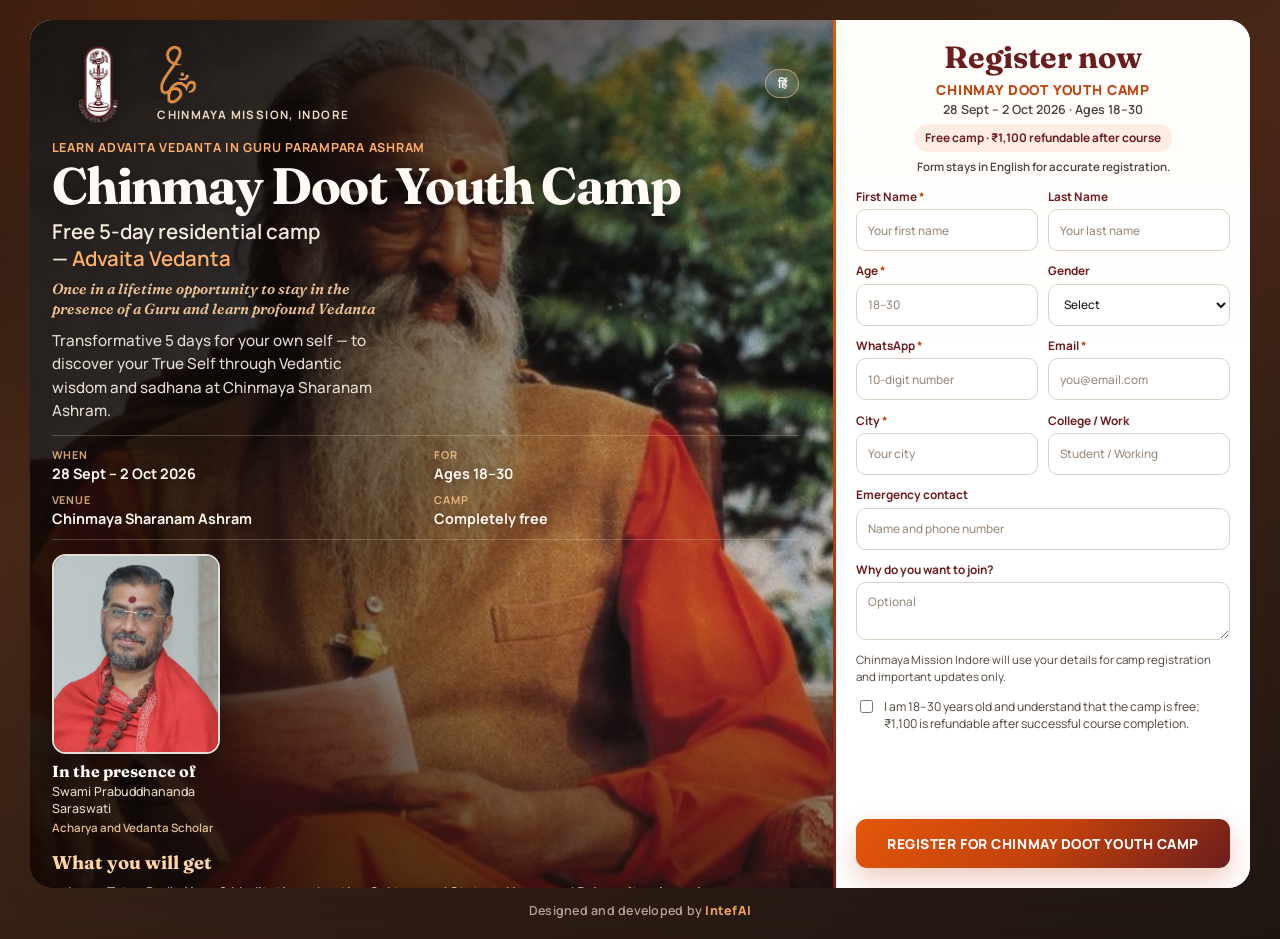
<file: index.html>
<!DOCTYPE html>
<html lang="en">
<head>
  <meta charset="UTF-8" />
  <meta name="viewport" content="width=device-width, initial-scale=1.0" />
  <title>Chinmay Doot Youth Camp | Chinmaya Mission Indore</title>
  <meta
    name="description"
    content="Free 5-day Chinmay Doot Youth Camp at Chinmaya Sharanam Ashram, Indore. 28 Sept – 2 Oct 2026. Ages 18–30. ₹1,100 refundable after course completion."
  />
  <link rel="preconnect" href="https://fonts.googleapis.com" />
  <link rel="preconnect" href="https://fonts.gstatic.com" crossorigin />
  <link
    href="https://fonts.googleapis.com/css2?family=Fraunces:opsz,wght@9..144,600;9..144,700&family=Manrope:wght@400;500;600;700;800&family=Noto+Sans+Devanagari:wght@400;500;600;700;800&display=swap"
    rel="stylesheet"
  />
  <link rel="stylesheet" href="styles.css?v=10" />
  <!-- Meta Pixel Code -->
  <script>
  !function(f,b,e,v,n,t,s)
  {if(f.fbq)return;n=f.fbq=function(){n.callMethod?
  n.callMethod.apply(n,arguments):n.queue.push(arguments)};
  if(!f._fbq)f._fbq=n;n.push=n;n.loaded=!0;n.version='2.0';
  n.queue=[];t=b.createElement(e);t.async=!0;
  t.src=v;s=b.getElementsByTagName(e)[0];
  s.parentNode.insertBefore(t,s)}(window, document,'script',
  'https://connect.facebook.net/en_US/fbevents.js');
  fbq('init', '1519888319101793');
  fbq('track', 'PageView');
  </script>
  <noscript><img height="1" width="1" style="display:none"
  src="https://www.facebook.com/tr?id=1519888319101793&ev=PageView&noscript=1"
  /></noscript>
  <!-- End Meta Pixel Code -->
</head>
<body>
  <div class="mobile-top-cta" id="mobile-top-cta">
    <span class="mobile-top-cta-label" data-i18n="mobileTopLabel">Chinmay Doot · Free Camp</span>
    <div class="mobile-top-actions">
      <button type="button" class="lang-toggle" id="lang-toggle-mobile" aria-label="Change language">
        हिं
      </button>
      <a class="mobile-top-cta-btn" href="#register" data-i18n="registerShort">Register Now</a>
    </div>
  </div>

  <main class="page">
    <section class="hero" aria-label="Chinmay Doot Youth Camp registration">
      <div class="hero-content">
        <div class="hero-visual" aria-hidden="true">
          <img
            src="assets/gurudev-swami-chinmayananda.png"
            alt=""
            class="hero-visual-img"
          />
          <div class="hero-visual-veil"></div>
        </div>

        <div class="hero-copy">
          <div class="copy-top">
            <header class="brand-row">
              <img
                class="logo-mission"
                src="assets/chinmaya-mission-logo.png?v=2"
                alt="Chinmaya Mission"
                width="96"
                height="128"
              />
              <div class="brand-text">
                <img
                  class="logo-om"
                  src="assets/chinmaya-om.png?v=2"
                  alt="Chinmaya Mission Om"
                  width="44"
                  height="56"
                />
                <p class="org-label" data-i18n="orgLabel">Chinmaya Mission, Indore</p>
              </div>
              <button type="button" class="lang-toggle lang-toggle-header" id="lang-toggle" aria-label="Change language">
                हिं
              </button>
              <a class="header-register-cta" href="#register" data-i18n="registerBtn">Register</a>
            </header>

            <p class="eyebrow" data-i18n="eyebrow">Learn Advaita Vedanta in Guru Parampara Ashram</p>
            <h1 class="brand-title" data-i18n="brandTitle">Chinmay Doot Youth Camp</h1>
            <p class="headline" data-i18n-html="headline">
              Free 5-day residential camp —
              <span class="accent">Advaita Vedanta</span>
            </p>
            <p class="gurudev-credit" data-i18n="credit">
              Once in a lifetime opportunity to stay in the presence of a Guru
              and learn profound Vedanta
            </p>

            <p class="subcopy" data-i18n="subcopy">
              Transformative 5 days for your own self — to discover your True
              Self through Vedantic wisdom and sadhana at Chinmaya Sharanam
              Ashram.
            </p>

            <a class="mobile-jump-cta" href="#register" data-i18n="jumpCta">
              Register free · Last date 15 Sept
            </a>

            <dl class="event-meta">
              <div>
                <dt data-i18n="metaWhen">When</dt>
                <dd data-i18n="metaWhenVal">28 Sept – 2 Oct 2026</dd>
              </div>
              <div>
                <dt data-i18n="metaFor">For</dt>
                <dd data-i18n="metaForVal">Ages 18–30</dd>
              </div>
              <div>
                <dt data-i18n="metaVenue">Venue</dt>
                <dd data-i18n="metaVenueVal">Chinmaya Sharanam Ashram</dd>
              </div>
              <div>
                <dt data-i18n="metaCamp">Camp</dt>
                <dd data-i18n="metaCampVal">Completely free</dd>
              </div>
            </dl>
          </div>

          <figure class="portrait">
            <img
              src="assets/swami-prabuddhananda.png"
              alt="Swami Prabuddhananda Saraswati"
              width="160"
              height="200"
            />
            <figcaption>
              <strong data-i18n="presence">In the presence of</strong>
              <span data-i18n="swamijiName">Swami Prabuddhananda Saraswati</span>
              <span class="portrait-role" data-i18n="swamijiRole">Acharya and Vedanta Scholar</span>
            </figcaption>
          </figure>

          <div class="copy-bottom">
            <h3 class="section-label" data-i18n="whatYouGet">What you will get</h3>
            <ul class="reasons">
              <li data-i18n="reason1">
                Learn Tatva Bodh, Yoga &amp; Meditation, chanting Suktam and
                Stotras, Havan and Puja, cultural evenings, group discussions
                and games
              </li>
              <li data-i18n="reason2">Get to know yourself and gain clarity for life</li>
              <li data-i18n="reason3">
                Journey of Self-Realisation with Vedantic wisdom and sadhana
              </li>
              <li data-i18n="reason4">Secret of happiness and peace</li>
              <li data-i18n="reason5">
                Transformative 5 days in a positive atmosphere with sattvic
                living
              </li>
              <li data-i18n="reason6">Q&amp;A sessions with Swami Prabuddhananda Saraswati Ji</li>
            </ul>

            <p class="fee-note" data-i18n-html="feeNote">
              <strong>Camp is free.</strong>
              A refundable amount of <strong>₹1,100</strong> is collected at
              registration and fully returned after successful completion of the
              course. Includes accommodation, food, sessions &amp; camp kit.
              Last date: <strong>15 September 2026</strong>.
            </p>

            <p class="closing-line" data-i18n="closing">
              Take 5 days for yourself — know yourself, understand yourself, and
              begin the journey toward your True Self.
            </p>

            <div class="contact-block">
              <p>
                <strong data-i18n="enquiries">Enquiries:</strong>
                <a href="tel:+917880009441">7880009441</a>
              </p>
              <p>
                <strong data-i18n="enquiriesHariom">Enquiries (Hariom Pandey):</strong>
                <a href="tel:+919792930649">9792930649</a>
              </p>
              <p>
                <strong data-i18n="venueLabel">Venue:</strong>
                <span data-i18n="venueFull">Chinmaya Sharanam Ashram, Scheme No. 78, Slice 2, Sector-B, Vijay Nagar, Indore, Madhya Pradesh 452010</span>
              </p>
            </div>
          </div>
        </div>
      </div>

      <div class="divider" aria-hidden="true"></div>

      <aside class="form-panel" id="register">
        <div class="form-head">
          <h2 class="form-title">Register now</h2>
          <p class="form-event-name">Chinmay Doot Youth Camp</p>
          <p class="form-event-meta">28 Sept – 2 Oct 2026 · Ages 18–30</p>
          <p class="form-fee-note">
            Free camp · ₹1,100 refundable after course
          </p>
          <p class="form-lang-hint" data-i18n="formHint">
            Form stays in English for accurate registration.
          </p>
        </div>

        <form class="lead-form" id="lead-form" novalidate>
          <div class="field-grid">
            <label class="field">
              <span>First Name <em>*</em></span>
              <input
                type="text"
                name="firstName"
                placeholder="Your first name"
                required
                autocomplete="given-name"
              />
            </label>

            <label class="field">
              <span>Last Name</span>
              <input
                type="text"
                name="lastName"
                placeholder="Your last name"
                autocomplete="family-name"
              />
            </label>

            <label class="field">
              <span>Age <em>*</em></span>
              <input
                type="number"
                name="age"
                placeholder="18–30"
                min="18"
                max="30"
                required
              />
            </label>

            <label class="field">
              <span>Gender</span>
              <select name="gender">
                <option value="">Select</option>
                <option value="Female">Female</option>
                <option value="Male">Male</option>
                <option value="Other">Other</option>
                <option value="Prefer not to say">Prefer not to say</option>
              </select>
            </label>

            <label class="field">
              <span>WhatsApp <em>*</em></span>
              <input
                type="tel"
                name="whatsapp"
                placeholder="10-digit number"
                required
                autocomplete="tel"
              />
            </label>

            <label class="field">
              <span>Email <em>*</em></span>
              <input
                type="email"
                name="email"
                placeholder="you@email.com"
                required
                autocomplete="email"
              />
            </label>

            <label class="field">
              <span>City <em>*</em></span>
              <input
                type="text"
                name="city"
                placeholder="Your city"
                required
                autocomplete="address-level2"
              />
            </label>

            <label class="field">
              <span>College / Work</span>
              <input
                type="text"
                name="occupation"
                placeholder="Student / Working"
                autocomplete="organization"
              />
            </label>

            <label class="field field-full">
              <span>Emergency contact</span>
              <input
                type="text"
                name="emergencyContact"
                placeholder="Name and phone number"
              />
            </label>

            <label class="field field-full">
              <span>Why do you want to join?</span>
              <textarea
                name="motivation"
                rows="2"
                placeholder="Optional"
              ></textarea>
            </label>
          </div>

          <p class="privacy">
            Chinmaya Mission Indore will use your details for camp registration
            and important updates only.
          </p>

          <label class="consent">
            <input type="checkbox" name="consent" required />
            <span>
              I am 18–30 years old and understand that the camp is free; ₹1,100
              is refundable after successful course completion.
            </span>
          </label>

          <button type="button" class="cta" id="register-btn">
            Register for Chinmay Doot Youth Camp
          </button>

          <p class="form-status" id="form-status" role="status" aria-live="polite" hidden></p>
        </form>
      </aside>
    </section>

    <p class="site-credit">
      Designed and developed by
      <a href="https://www.intefai.com" target="_blank" rel="noopener noreferrer">IntefAI</a>
    </p>
  </main>

  <script src="config.js?v=8"></script>
  <script src="i18n.js?v=1"></script>
  <script src="script.js?v=9" defer></script>
</body>
</html>
</file>
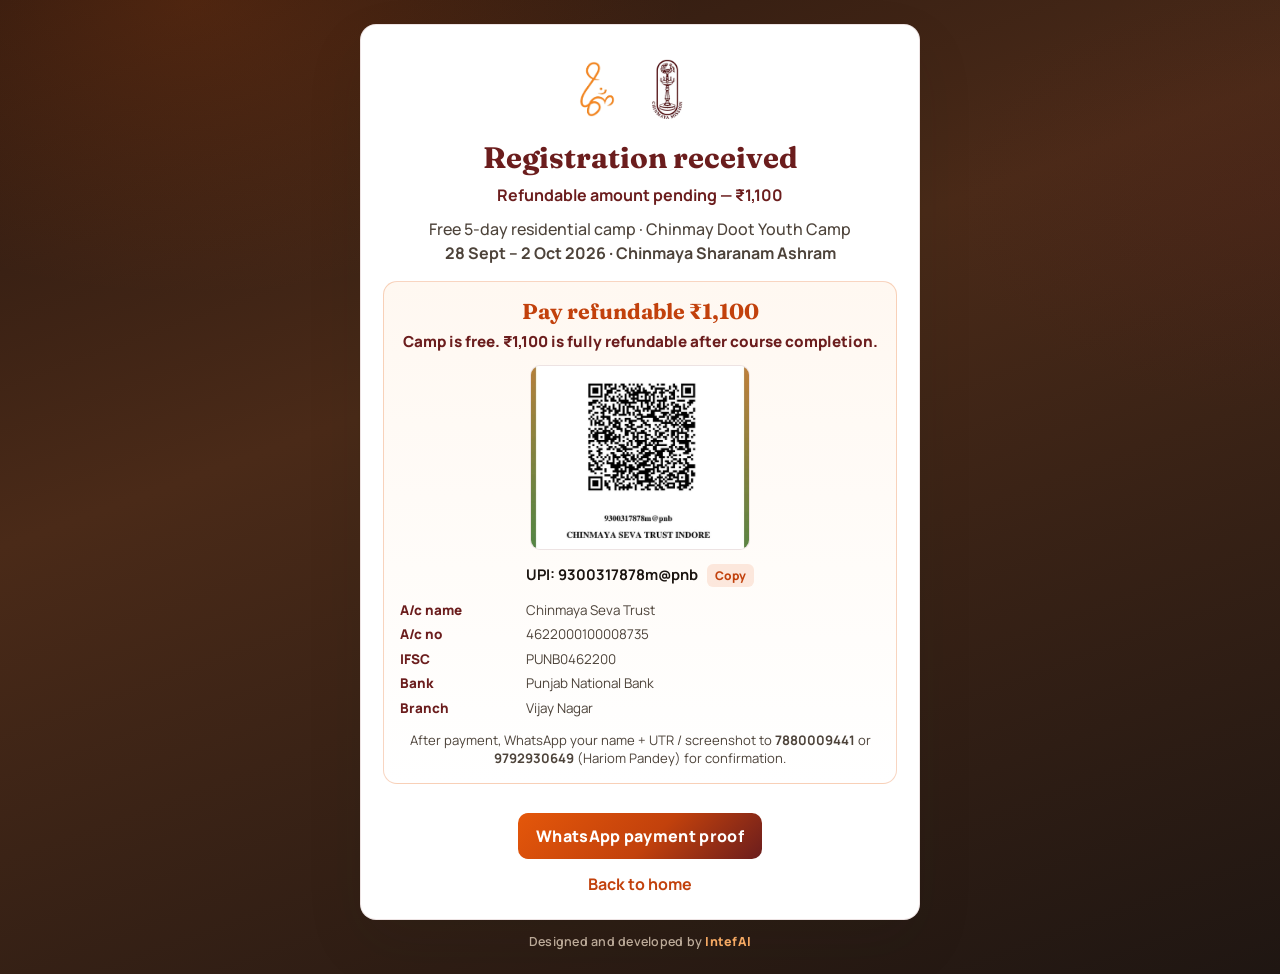
<file: registration-success.html>
<!DOCTYPE html>
<html lang="en">
<head>
  <meta charset="UTF-8" />
  <meta name="viewport" content="width=device-width, initial-scale=1.0" />
  <title>Complete Payment | Chinmay Doot Youth Camp</title>
  <link rel="preconnect" href="https://fonts.googleapis.com" />
  <link rel="preconnect" href="https://fonts.gstatic.com" crossorigin />
  <link
    href="https://fonts.googleapis.com/css2?family=Fraunces:opsz,wght@9..144,700&family=Manrope:wght@500;600;700;800&display=swap"
    rel="stylesheet"
  />
  <link rel="stylesheet" href="styles.css" />
  <!-- Meta Pixel Code -->
  <script>
  !function(f,b,e,v,n,t,s)
  {if(f.fbq)return;n=f.fbq=function(){n.callMethod?
  n.callMethod.apply(n,arguments):n.queue.push(arguments)};
  if(!f._fbq)f._fbq=n;n.push=n;n.loaded=!0;n.version='2.0';
  n.queue=[];t=b.createElement(e);t.async=!0;
  t.src=v;s=b.getElementsByTagName(e)[0];
  s.parentNode.insertBefore(t,s)}(window, document,'script',
  'https://connect.facebook.net/en_US/fbevents.js');
  fbq('init', '1519888319101793');
  fbq('track', 'PageView');
  fbq('track', 'CompleteRegistration', {
    content_name: 'Chinmay Doot Youth Camp',
    value: 1100.0,
    currency: 'INR'
  });
  </script>
  <noscript><img height="1" width="1" style="display:none"
  src="https://www.facebook.com/tr?id=1519888319101793&ev=PageView&noscript=1"
  /></noscript>
  <!-- End Meta Pixel Code -->
  <style>
    .success-wrap {
      min-height: 100vh;
      display: flex;
      flex-direction: column;
      align-items: center;
      justify-content: center;
      gap: 0.85rem;
      padding: 1.5rem;
    }
    .success-card {
      width: min(560px, 100%);
      background: #fff;
      border: 1px solid rgba(107, 30, 30, 0.12);
      border-radius: 16px;
      padding: 1.75rem 1.4rem 1.5rem;
      box-shadow: 0 24px 60px rgba(26, 31, 24, 0.09);
      animation: rise 0.7s ease both;
      text-align: center;
    }
    .success-logos {
      display: flex;
      justify-content: center;
      align-items: center;
      gap: 0.85rem;
      margin-bottom: 0.85rem;
    }
    .success-logos img:first-child {
      width: 40px;
      height: auto;
    }
    .success-logos img:last-child {
      width: 72px;
      height: auto;
    }
    .success-card h1 {
      margin: 0 0 0.45rem;
      font-family: "Fraunces", Georgia, serif;
      font-size: 1.85rem;
      color: #6b1d1d;
    }
    .success-card > p {
      margin: 0 0 0.65rem;
      color: #4d433a;
      line-height: 1.5;
      font-weight: 500;
    }
    .success-card .ok {
      color: #6b1d1d;
      font-weight: 700;
    }
    .pay-box {
      margin: 1rem 0;
      padding: 1rem;
      border: 1px solid rgba(228, 87, 10, 0.25);
      border-radius: 14px;
      background: linear-gradient(180deg, #fff8f1 0%, #fff 100%);
      text-align: left;
    }
    .pay-box h2 {
      margin: 0 0 0.35rem;
      text-align: center;
      font-family: "Fraunces", Georgia, serif;
      font-size: 1.35rem;
      color: #c2410c;
    }
    .pay-amount {
      margin: 0 0 0.85rem;
      text-align: center;
      font-size: 0.95rem;
      font-weight: 800;
      color: #6b1d1d;
    }
    .qr-wrap {
      display: flex;
      justify-content: center;
      margin: 0 0 0.85rem;
    }
    .qr-wrap img {
      width: min(220px, 70%);
      height: auto;
      border-radius: 10px;
      border: 1px solid rgba(107, 29, 29, 0.12);
      background: #fff;
    }
    .upi-id {
      margin: 0 0 0.85rem;
      text-align: center;
      font-size: 0.92rem;
      font-weight: 700;
      color: #1b1410;
      word-break: break-all;
    }
    .upi-id button {
      margin-left: 0.35rem;
      border: 0;
      border-radius: 6px;
      padding: 0.2rem 0.5rem;
      background: rgba(228, 87, 10, 0.12);
      color: #c2410c;
      font: inherit;
      font-size: 0.75rem;
      font-weight: 800;
      cursor: pointer;
    }
    .bank-details {
      margin: 0;
      padding: 0;
      list-style: none;
      display: grid;
      gap: 0.4rem;
      font-size: 0.84rem;
      color: #4d433a;
    }
    .bank-details li {
      display: grid;
      grid-template-columns: 7.5rem 1fr;
      gap: 0.35rem;
      line-height: 1.35;
    }
    .bank-details strong {
      color: #6b1d1d;
      font-weight: 800;
    }
    .pay-note {
      margin: 0.85rem 0 0 !important;
      text-align: center;
      font-size: 0.82rem !important;
      color: #4d433a;
    }
    .wa-btn {
      display: inline-block;
      margin-top: 0.85rem;
      padding: 0.75rem 1.1rem;
      border-radius: 10px;
      background: linear-gradient(135deg, #e4570a, #c2410c 55%, #6b1d1d);
      color: #fff !important;
      font-weight: 800;
      text-decoration: none !important;
      letter-spacing: 0.02em;
    }
    .home-link {
      display: inline-block;
      margin-top: 0.85rem;
      color: #c2410c;
      font-weight: 700;
      text-decoration: none;
    }
    .home-link:hover {
      text-decoration: underline;
    }
  </style>
</head>
<body>
  <main class="success-wrap">
    <div class="success-card">
      <div class="success-logos">
        <img src="assets/chinmaya-om.png?v=2" alt="Chinmaya Mission Om" />
        <img src="assets/chinmaya-mission-logo.png?v=2" alt="Chinmaya Mission" />
      </div>
      <h1>Registration received</h1>
      <p class="ok" id="status">Refundable amount pending — ₹1,100</p>
      <p id="greeting"></p>
      <p>
        Free 5-day residential camp · Chinmay Doot Youth Camp<br />
        <strong>28 Sept – 2 Oct 2026 · Chinmaya Sharanam Ashram</strong>
      </p>

      <section class="pay-box" aria-label="Payment details">
        <h2>Pay refundable ₹1,100</h2>
        <p class="pay-amount">
          Camp is free. ₹1,100 is fully refundable after course completion.
        </p>

        <div class="qr-wrap">
          <img
            src="assets/upi-qr-chinmaya.png"
            alt="UPI QR code for Chinmaya Seva Trust Indore"
          />
        </div>

        <p class="upi-id">
          UPI:
          <span id="upi-text">9300317878m@pnb</span>
          <button type="button" id="copy-upi">Copy</button>
        </p>

        <ul class="bank-details">
          <li>
            <strong>A/c name</strong>
            <span>Chinmaya Seva Trust</span>
          </li>
          <li>
            <strong>A/c no</strong>
            <span>4622000100008735</span>
          </li>
          <li>
            <strong>IFSC</strong>
            <span>PUNB0462200</span>
          </li>
          <li>
            <strong>Bank</strong>
            <span>Punjab National Bank</span>
          </li>
          <li>
            <strong>Branch</strong>
            <span>Vijay Nagar</span>
          </li>
        </ul>

        <p class="pay-note">
          After payment, WhatsApp your name + UTR / screenshot to
          <strong>7880009441</strong> or
          <strong>9792930649</strong> (Hariom Pandey) for confirmation.
        </p>
      </section>

      <a
        class="wa-btn"
        id="wa-link"
        href="https://wa.me/917880009441?text=Namaste%2C%20I%20have%20registered%20for%20Chinmay%20Doot%20Youth%20Camp%20and%20paid%20%E2%82%B91100.%20Sharing%20payment%20proof."
        target="_blank"
        rel="noopener"
      >
        WhatsApp payment proof
      </a>
      <br />
      <a class="home-link" href="index.html">Back to home</a>
    </div>

    <p class="site-credit">
      Designed and developed by
      <a href="https://www.intefai.com" target="_blank" rel="noopener noreferrer">IntefAI</a>
    </p>
  </main>

  <script>
    (function () {
      try {
        const raw = sessionStorage.getItem("youth_connect_lead");
        if (raw) {
          const lead = JSON.parse(raw);
          const name = [lead.firstName, lead.lastName].filter(Boolean).join(" ").trim();
          const el = document.getElementById("greeting");
          if (el && name) el.textContent = "Thank you, " + name + ".";
          const wa = document.getElementById("wa-link");
          if (wa && name) {
            wa.href =
              "https://wa.me/917880009441?text=" +
              encodeURIComponent(
                "Namaste, I am " +
                  name +
                  ". I have registered for Chinmay Doot Youth Camp and paid ₹1100. Sharing payment proof."
              );
          }
        }
      } catch (err) {}

      const btn = document.getElementById("copy-upi");
      if (btn) {
        btn.addEventListener("click", function () {
          const text = document.getElementById("upi-text").textContent.trim();
          if (navigator.clipboard && navigator.clipboard.writeText) {
            navigator.clipboard.writeText(text).then(function () {
              btn.textContent = "Copied";
              setTimeout(function () {
                btn.textContent = "Copy";
              }, 1500);
            });
          }
        });
      }
    })();
  </script>
</body>
</html>
</file>
<file: styles.css>
:root {
  --ink: #1b1410;
  --ink-soft: #4d433a;
  --saffron: #e4570a;
  --saffron-deep: #c2410c;
  --maroon: #6b1d1d;
  --cream: #fffaf4;
  --surface: #ffffff;
  --line: rgba(107, 29, 29, 0.14);
  --field-border: #ddd2c6;
  --shadow: 0 28px 70px rgba(27, 20, 16, 0.16);
  --radius: 12px;
  --font: "Manrope", system-ui, sans-serif;
  --display: "Fraunces", Georgia, serif;
  --accent: linear-gradient(135deg, #e4570a 0%, #c2410c 52%, #6b1d1d 100%);
}

*,
*::before,
*::after {
  box-sizing: border-box;
}

html,
body {
  margin: 0;
  min-height: 100%;
}

body {
  font-family: var(--font);
  color: var(--ink);
  background:
    radial-gradient(ellipse 70% 55% at 15% 0%, rgba(228, 87, 10, 0.18), transparent 55%),
    radial-gradient(ellipse 55% 45% at 100% 20%, rgba(107, 29, 29, 0.12), transparent 50%),
    linear-gradient(160deg, #2a1810 0%, #4a2a18 38%, #1f1612 100%);
  -webkit-font-smoothing: antialiased;
}

.page {
  min-height: 100vh;
  display: flex;
  flex-direction: column;
  align-items: center;
  justify-content: center;
  gap: 0.85rem;
  padding: 1.25rem;
}

.site-credit {
  margin: 0;
  text-align: center;
  font-size: 0.78rem;
  font-weight: 600;
  letter-spacing: 0.02em;
  color: rgba(255, 236, 214, 0.72);
}

.site-credit a {
  color: #ffb067;
  font-weight: 800;
  text-decoration: none;
}

.site-credit a:hover {
  text-decoration: underline;
  color: #fffaf4;
}

.hero {
  width: min(1220px, 100%);
  max-height: calc(100vh - 2rem);
  display: grid;
  grid-template-columns: minmax(0, 1.65fr) 3px minmax(300px, 0.85fr);
  background: var(--surface);
  border-radius: 22px;
  box-shadow: var(--shadow);
  overflow: hidden;
  animation: rise 0.75s cubic-bezier(0.22, 1, 0.36, 1) both;
}

/* —— Left: Gurudev as visual plane —— */
.hero-content {
  position: relative;
  min-height: 0;
  overflow: hidden;
  background: #2b1a12;
}

.hero-visual {
  position: absolute;
  inset: 0;
  z-index: 0;
}

.hero-visual-img {
  width: 100%;
  height: 100%;
  object-fit: cover;
  object-position: 55% 15%;
  display: block;
  transform: scale(1.02);
  animation: slow-zoom 20s ease-in-out infinite alternate;
}

.hero-visual-veil {
  position: absolute;
  inset: 0;
  background:
    linear-gradient(
      105deg,
      rgba(14, 8, 4, 0.9) 0%,
      rgba(14, 8, 4, 0.82) 26%,
      rgba(14, 8, 4, 0.48) 48%,
      rgba(14, 8, 4, 0.16) 68%,
      rgba(14, 8, 4, 0.05) 100%
    ),
    linear-gradient(
      180deg,
      rgba(14, 8, 4, 0.4) 0%,
      transparent 24%,
      transparent 68%,
      rgba(14, 8, 4, 0.58) 100%
    );
  pointer-events: none;
}

.hero-copy {
  position: relative;
  z-index: 1;
  height: 100%;
  max-height: calc(100vh - 2rem);
  overflow-y: auto;
  padding: 1.1rem 1.5rem 1.2rem 1.35rem;
  display: flex;
  flex-direction: column;
  gap: 0.7rem;
  color: #fff8f1;
  max-width: none;
  scrollbar-gutter: stable;
  scrollbar-width: thin;
  scrollbar-color: rgba(255, 170, 100, 0.55) transparent;
}

.hero-copy::-webkit-scrollbar {
  width: 8px;
}

.hero-copy::-webkit-scrollbar-thumb {
  background: rgba(255, 170, 100, 0.55);
  border-radius: 999px;
}

.copy-top,
.copy-bottom {
  display: flex;
  flex-direction: column;
  gap: 0.42rem;
}

.copy-bottom {
  margin-top: 0.1rem;
}

.brand-row {
  display: flex;
  align-items: center;
  gap: 0.85rem;
  margin-bottom: 0.15rem;
  animation: fade-up 0.7s ease both;
}

.lang-toggle {
  flex-shrink: 0;
  border: 1px solid rgba(255, 200, 140, 0.55);
  background: rgba(255, 250, 244, 0.12);
  color: #fffaf4;
  border-radius: 999px;
  padding: 0.45rem 0.7rem;
  font: inherit;
  font-size: 0.75rem;
  font-weight: 800;
  letter-spacing: 0.04em;
  cursor: pointer;
  line-height: 1;
}

.lang-toggle:hover {
  background: rgba(255, 122, 26, 0.35);
  border-color: #ff9a4a;
}

.lang-toggle-header {
  margin-left: auto;
}

.mobile-top-actions {
  display: flex;
  align-items: center;
  gap: 0.5rem;
}

.closing-line {
  margin: 0.15rem 0 0;
  max-width: 40ch;
  font-family: var(--display);
  font-size: 0.95rem;
  font-style: italic;
  font-weight: 600;
  line-height: 1.45;
  color: rgba(255, 220, 170, 0.95);
}

.form-lang-hint {
  margin: 0.45rem 0 0;
  font-size: 0.72rem;
  font-weight: 600;
  color: var(--ink-soft);
}

body.lang-hi .hero-copy,
body.lang-hi .mobile-top-cta-label,
body.lang-hi .closing-line {
  font-family: "Noto Sans Devanagari", var(--font);
}

body.lang-hi .brand-title,
body.lang-hi .section-label,
body.lang-hi .gurudev-credit {
  font-family: "Noto Sans Devanagari", var(--display);
}

body.lang-hi .brand-title {
  font-size: clamp(2rem, 3.8vw, 2.85rem);
  line-height: 1.15;
}

.logo-mission {
  width: 92px;
  height: auto;
  background: transparent !important;
  padding: 0;
  border: 0;
  border-radius: 0;
  box-shadow: none;
  filter: drop-shadow(0 3px 10px rgba(0, 0, 0, 0.35));
}

.brand-text {
  display: flex;
  flex-direction: column;
  gap: 0.2rem;
}

.logo-om {
  width: 42px;
  height: auto;
  background: transparent !important;
  padding: 0;
  border: 0;
  border-radius: 0;
  box-shadow: none;
  filter: drop-shadow(0 3px 10px rgba(0, 0, 0, 0.35));
}

.org-label {
  margin: 0;
  font-size: 0.72rem;
  font-weight: 700;
  letter-spacing: 0.12em;
  text-transform: uppercase;
  color: rgba(255, 236, 214, 0.92);
}

.brand-title {
  margin: 0;
  font-family: var(--display);
  font-size: clamp(2.35rem, 4.2vw, 3.2rem);
  font-weight: 700;
  line-height: 0.95;
  letter-spacing: -0.03em;
  color: #fffaf4;
  text-shadow: 0 2px 24px rgba(0, 0, 0, 0.35);
  animation: fade-up 0.7s ease 0.05s both;
}

.headline {
  margin: 0;
  max-width: 22ch;
  font-size: clamp(1.05rem, 1.8vw, 1.28rem);
  line-height: 1.35;
  font-weight: 600;
  color: rgba(255, 245, 230, 0.95);
  animation: fade-up 0.7s ease 0.1s both;
}

.headline,
.subcopy,
.gurudev-credit,
.fee-note,
.event-meta dd,
.reasons li {
  text-shadow: 0 1px 10px rgba(0, 0, 0, 0.35);
}

.headline .accent {
  color: #ffb067;
}

.gurudev-credit {
  margin: 0;
  max-width: 36ch;
  font-family: var(--display);
  font-size: 0.92rem;
  font-style: italic;
  font-weight: 600;
  line-height: 1.35;
  color: rgba(255, 210, 160, 0.9);
  animation: fade-up 0.7s ease 0.12s both;
}

.subcopy {
  margin: 0.15rem 0 0;
  max-width: 38ch;
  font-size: 0.95rem;
  line-height: 1.55;
  font-weight: 500;
  color: rgba(255, 246, 235, 0.88);
  animation: fade-up 0.7s ease 0.16s both;
}

.eyebrow {
  margin: 0;
  font-size: 0.78rem;
  font-weight: 700;
  letter-spacing: 0.06em;
  text-transform: uppercase;
  color: #ffb067;
  animation: fade-up 0.7s ease 0.04s both;
}

.portrait-role {
  display: block;
  margin-top: 0.15rem;
  font-size: 0.72rem;
  color: rgba(255, 210, 160, 0.88);
  font-weight: 600;
}

.section-label {
  margin: 0 0 0.15rem;
  font-family: var(--display);
  font-size: 1.15rem;
  font-weight: 700;
  color: #ffd5a8;
}

.qr-register-block {
  display: grid;
  grid-template-columns: 110px 1fr;
  gap: 0.75rem;
  align-items: center;
  margin: 0.2rem 0 0;
  padding: 0.75rem;
  border-radius: 12px;
  border: 1px solid rgba(255, 220, 180, 0.25);
  background: rgba(255, 250, 244, 0.12);
  backdrop-filter: blur(6px);
}

.qr-register-block img {
  width: 110px;
  height: auto;
  border-radius: 8px;
  background: #fff;
  display: block;
}

.qr-title {
  margin: 0 0 0.3rem;
  font-size: 0.92rem;
  font-weight: 800;
  color: #fffaf4;
}

.qr-copy {
  margin: 0 0 0.4rem;
  font-size: 0.78rem;
  line-height: 1.4;
  color: rgba(255, 246, 235, 0.88);
}

.qr-inline-cta {
  color: #ffb067;
  font-size: 0.8rem;
  font-weight: 800;
  text-decoration: none;
}

.qr-inline-cta:hover {
  text-decoration: underline;
  color: #fffaf4;
}

.subcopy {
  margin: 0.15rem 0 0;
  max-width: 34ch;
  font-size: 0.95rem;
  line-height: 1.55;
  font-weight: 500;
  color: rgba(255, 246, 235, 0.88);
  animation: fade-up 0.7s ease 0.16s both;
}

.event-meta {
  margin: 0.35rem 0 0;
  padding: 0.7rem 0;
  border-top: 1px solid rgba(255, 240, 220, 0.22);
  border-bottom: 1px solid rgba(255, 240, 220, 0.22);
  display: grid;
  grid-template-columns: 1fr 1fr;
  gap: 0.55rem 1.1rem;
  animation: fade-up 0.7s ease 0.2s both;
}

.event-meta div {
  min-width: 0;
}

.event-meta dt {
  margin: 0;
  font-size: 0.68rem;
  font-weight: 700;
  letter-spacing: 0.08em;
  text-transform: uppercase;
  color: rgba(255, 200, 140, 0.8);
}

.event-meta dd {
  margin: 0.12rem 0 0;
  font-size: 0.9rem;
  font-weight: 700;
  color: #fff8f0;
}

.fee-note {
  margin: 0;
  max-width: 38ch;
  padding: 0.7rem 0.8rem;
  border-left: 3px solid #ff9a4a;
  background: rgba(255, 250, 244, 0.12);
  backdrop-filter: blur(6px);
  border-radius: 0 10px 10px 0;
  font-size: 0.86rem;
  line-height: 1.45;
  font-weight: 500;
  color: rgba(255, 246, 235, 0.92);
  animation: fade-up 0.7s ease 0.24s both;
}

.fee-note strong {
  color: #ffd5a8;
  font-weight: 800;
}

.portrait {
  margin: 0.15rem 0;
  display: flex;
  flex-direction: column;
  align-items: flex-start;
  text-align: left;
  gap: 0.45rem;
  width: min(168px, 46%);
  animation: fade-up 0.7s ease 0.28s both;
}

.portrait img {
  width: 100%;
  aspect-ratio: 4 / 5;
  object-fit: cover;
  object-position: center top;
  border-radius: 14px;
  border: 2px solid rgba(255, 250, 244, 0.88);
  box-shadow: 0 14px 32px rgba(0, 0, 0, 0.4);
  display: block;
}

.portrait figcaption {
  font-size: 0.78rem;
  line-height: 1.35;
  color: rgba(255, 240, 220, 0.9);
  font-weight: 500;
}

.portrait figcaption strong {
  display: block;
  font-size: 1rem;
  font-family: var(--display);
  font-weight: 700;
  color: #fffaf4;
  margin-bottom: 0.08rem;
}

.reasons {
  margin: 0;
  padding: 0;
  list-style: none;
  display: flex;
  flex-direction: column;
  gap: 0.3rem;
  animation: fade-up 0.7s ease 0.32s both;
}

.reasons li {
  position: relative;
  padding-left: 1rem;
  font-size: 0.84rem;
  font-weight: 600;
  color: rgba(255, 246, 235, 0.9);
  line-height: 1.4;
}

.reasons li::before {
  content: "";
  position: absolute;
  left: 0;
  top: 0.45rem;
  width: 0.4rem;
  height: 0.4rem;
  border-radius: 50%;
  background: #ff9a4a;
}

.contact-block {
  margin: 0.15rem 0 0;
  max-width: 40ch;
  padding: 0.7rem 0.8rem;
  border: 1px solid rgba(255, 220, 180, 0.22);
  border-radius: 12px;
  background: rgba(0, 0, 0, 0.22);
  backdrop-filter: blur(6px);
  display: flex;
  flex-direction: column;
  gap: 0.45rem;
  animation: fade-up 0.7s ease 0.34s both;
}

.contact-block p {
  margin: 0;
  font-size: 0.8rem;
  line-height: 1.45;
  font-weight: 500;
  color: rgba(255, 246, 235, 0.9);
}

.contact-block strong {
  color: #ffd5a8;
  font-weight: 800;
}

.contact-block a {
  color: #fffaf4;
  font-weight: 700;
  text-decoration: none;
}

.contact-block a:hover {
  text-decoration: underline;
  color: #ffb067;
}

.divider {
  background: var(--accent);
}

/* —— Right: form —— */
.form-panel {
  padding: 1.1rem 1.25rem 1.25rem;
  background:
    linear-gradient(180deg, #fffdf9 0%, #fff 40%),
    var(--surface);
  display: flex;
  flex-direction: column;
  min-height: 0;
  max-height: calc(100vh - 2rem);
  overflow-y: auto;
  animation: fade-in 0.8s ease 0.12s both;
  scrollbar-width: thin;
  scroll-margin-top: 1rem;
}

.mobile-jump-cta,
.header-register-cta,
.mobile-top-cta {
  display: none;
}

.form-head {
  text-align: center;
  margin-bottom: 0.85rem;
}

.form-title {
  margin: 0 0 0.25rem;
  font-family: var(--display);
  font-size: clamp(1.65rem, 2.4vw, 1.95rem);
  font-weight: 700;
  color: var(--maroon);
}

.form-event-name {
  margin: 0 0 0.15rem;
  font-size: 0.86rem;
  font-weight: 800;
  letter-spacing: 0.06em;
  text-transform: uppercase;
  color: var(--saffron-deep);
}

.form-event-meta {
  margin: 0 0 0.35rem;
  font-size: 0.78rem;
  font-weight: 600;
  color: var(--ink-soft);
}

.form-fee-note {
  margin: 0;
  display: inline-block;
  padding: 0.35rem 0.7rem;
  border-radius: 999px;
  background: rgba(228, 87, 10, 0.1);
  font-size: 0.74rem;
  font-weight: 700;
  color: var(--maroon);
}

.lead-form {
  display: flex;
  flex-direction: column;
  gap: 0.75rem;
  flex: 1;
}

.field-grid {
  display: grid;
  grid-template-columns: 1fr 1fr;
  gap: 0.7rem 0.6rem;
}

.field {
  display: flex;
  flex-direction: column;
  gap: 0.28rem;
  font-size: 0.74rem;
  font-weight: 700;
  color: var(--maroon);
}

.field.field-full {
  grid-column: 1 / -1;
}

.field em {
  font-style: normal;
  color: var(--saffron-deep);
}

.field input,
.field select,
.field textarea {
  width: 100%;
  padding: 0 0.7rem;
  border: 1px solid var(--field-border);
  border-radius: 10px;
  background: #fff;
  color: var(--ink);
  font: inherit;
  font-weight: 500;
  outline: none;
  transition: border-color 0.2s ease, box-shadow 0.2s ease;
}

.field input,
.field select {
  height: 42px;
}

.field textarea {
  padding: 0.6rem 0.7rem;
  resize: vertical;
  min-height: 58px;
}

.field input::placeholder,
.field textarea::placeholder {
  color: #9a8b7c;
}

.field input:focus,
.field select:focus,
.field textarea:focus {
  border-color: var(--saffron);
  box-shadow: 0 0 0 3px rgba(228, 87, 10, 0.16);
}

.privacy {
  margin: 0;
  font-size: 0.72rem;
  line-height: 1.45;
  color: var(--ink-soft);
}

.consent {
  display: flex;
  align-items: flex-start;
  gap: 0.5rem;
  font-size: 0.76rem;
  line-height: 1.4;
  color: var(--ink-soft);
  cursor: pointer;
}

.consent input {
  margin-top: 0.12rem;
  accent-color: var(--saffron);
}

.cta {
  margin-top: auto;
  width: 100%;
  border: 0;
  border-radius: 11px;
  padding: 0.95rem 1rem;
  background: var(--accent);
  color: #fff;
  font: inherit;
  font-size: 0.86rem;
  font-weight: 800;
  letter-spacing: 0.04em;
  text-transform: uppercase;
  cursor: pointer;
  box-shadow: 0 12px 28px rgba(194, 65, 12, 0.28);
  transition: transform 0.2s ease, filter 0.2s ease;
}

.cta:hover:not(:disabled) {
  filter: brightness(1.06);
  transform: translateY(-1px);
}

.cta:disabled {
  opacity: 0.75;
  cursor: wait;
}

.form-status {
  margin: 0;
  text-align: center;
  font-size: 0.84rem;
  font-weight: 600;
  color: var(--maroon);
}

@keyframes rise {
  from {
    opacity: 0;
    transform: translateY(16px) scale(0.985);
  }
  to {
    opacity: 1;
    transform: translateY(0) scale(1);
  }
}

@keyframes fade-in {
  from { opacity: 0; }
  to { opacity: 1; }
}

@keyframes fade-up {
  from {
    opacity: 0;
    transform: translateY(12px);
  }
  to {
    opacity: 1;
    transform: translateY(0);
  }
}

@keyframes slow-zoom {
  from { transform: scale(1.02); }
  to { transform: scale(1.08); }
}

@media (max-width: 980px) {
  .hero {
    grid-template-columns: 1fr;
    max-height: none;
  }

  .divider {
    width: 100%;
    height: 3px;
  }

  .hero-content {
    min-height: 560px;
  }

  .hero-copy,
  .form-panel {
    max-height: none;
    overflow: visible;
  }

  .hero-visual-img {
    object-position: 62% 10%;
  }

  .hero-visual-veil {
    background:
      linear-gradient(
        180deg,
        rgba(18, 10, 6, 0.55) 0%,
        rgba(18, 10, 6, 0.7) 42%,
        rgba(18, 10, 6, 0.9) 100%
      );
  }

  .hero-copy {
    max-width: none;
    padding: 1.35rem 1.2rem 1.4rem;
  }

  .mobile-top-cta {
    display: flex;
    position: fixed;
    top: 0;
    left: 0;
    right: 0;
    z-index: 100;
    align-items: center;
    justify-content: space-between;
    gap: 0.75rem;
    padding: 0.65rem 0.85rem calc(0.65rem);
    padding-top: calc(0.65rem + env(safe-area-inset-top));
    background: rgba(18, 10, 6, 0.96);
    border-bottom: 2px solid #ff9a4a;
    box-shadow: 0 10px 28px rgba(0, 0, 0, 0.35);
    backdrop-filter: blur(12px);
  }

  .mobile-top-cta-label {
    color: #fff8f0;
    font-size: 0.85rem;
    font-weight: 800;
    letter-spacing: 0.02em;
    white-space: nowrap;
  }

  .mobile-top-cta-btn {
    display: inline-flex;
    align-items: center;
    justify-content: center;
    flex-shrink: 0;
    padding: 0.7rem 1rem;
    border-radius: 999px;
    background: #ff7a1a;
    color: #fff !important;
    font-size: 0.82rem;
    font-weight: 800;
    letter-spacing: 0.04em;
    text-transform: uppercase;
    text-decoration: none !important;
    box-shadow:
      0 0 0 3px rgba(255, 176, 103, 0.45),
      0 8px 18px rgba(228, 87, 10, 0.55);
  }

  .brand-row {
    gap: 0.65rem;
  }

  .brand-text {
    flex: 1;
    min-width: 0;
  }

  .header-register-cta {
    display: inline-flex;
    align-items: center;
    justify-content: center;
    flex-shrink: 0;
    margin-left: 0;
    padding: 0.7rem 1rem;
    border-radius: 999px;
    background: #ff7a1a;
    color: #fff !important;
    font-size: 0.8rem;
    font-weight: 800;
    letter-spacing: 0.04em;
    text-transform: uppercase;
    text-decoration: none !important;
    box-shadow:
      0 0 0 3px rgba(255, 176, 103, 0.45),
      0 8px 20px rgba(228, 87, 10, 0.55);
  }

  .lang-toggle-header {
    margin-left: auto;
  }

  .mobile-jump-cta {
    display: inline-flex;
    align-items: center;
    justify-content: center;
    margin-top: 0.35rem;
    width: 100%;
    padding: 0.95rem 1rem;
    border-radius: 12px;
    background: #ff7a1a;
    color: #fff !important;
    font-size: 0.95rem;
    font-weight: 800;
    letter-spacing: 0.04em;
    text-transform: uppercase;
    text-decoration: none !important;
    box-shadow:
      0 0 0 4px rgba(255, 176, 103, 0.35),
      0 12px 28px rgba(228, 87, 10, 0.5);
  }

  .page {
    padding-top: 4.25rem;
    padding-bottom: 1rem;
  }

  .form-panel {
    scroll-margin-top: 4.5rem;
  }
}

  .qr-register-block {
    grid-template-columns: 96px 1fr;
  }

  .qr-register-block img {
    width: 96px;
  }
}

@media (max-width: 560px) {
  .page {
    padding: 4.25rem 0.65rem 0.65rem;
  }

  .hero {
    border-radius: 16px;
  }

  .brand-title {
    font-size: 2.25rem;
  }

  .event-meta {
    grid-template-columns: 1fr 1fr;
  }

  .field-grid {
    grid-template-columns: 1fr;
  }

  .field.field-full {
    grid-column: auto;
  }

  .field input,
  .field select,
  .field textarea {
    font-size: 16px;
  }

  .logo-mission {
    width: 76px;
  }

  .logo-om {
    width: 36px;
  }
}
</file>
